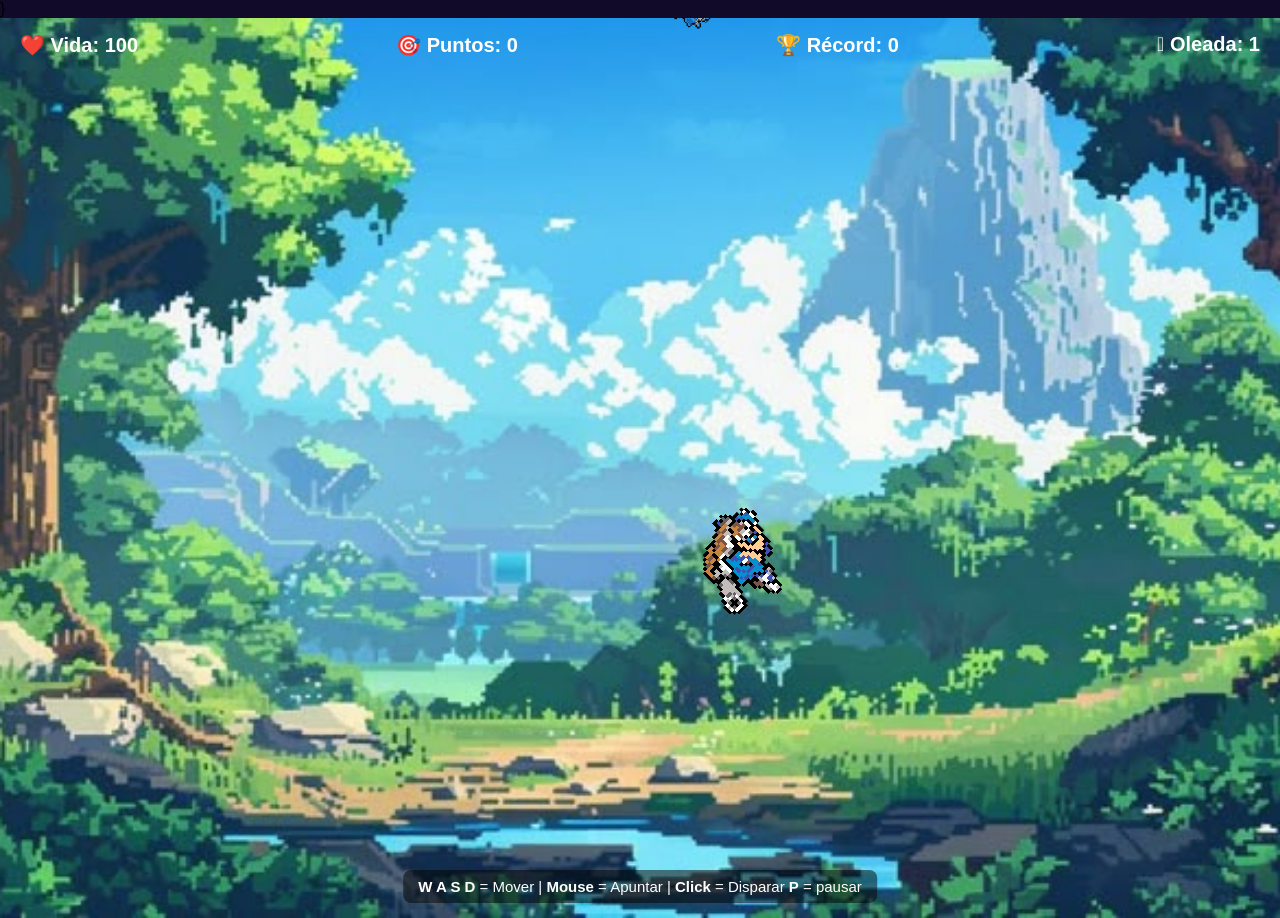
<file: index.html>
}<!DOCTYPE html>
<html lang="es">
<head>
    <meta charset="UTF-8">
    <meta name="viewport" content="width=device-width, initial-scale=1.0">
    <title>Zombie Shooter</title>
    <link rel="stylesheet" href="style.css">
</head>

<body>

    <div id="game">

        <!-- HUD -->
        <div id="hud">
            <div>❤️ Vida: <span id="health">100</span></div>
            <div>🎯 Puntos: <span id="score">0</span></div>
            <div>🏆 Récord: <span id="best">0</span></div>
            <div>🪏 Oleada: <span id="wave">1</span></div>

        </div>

        <!-- JUGADOR -->
        <div id="player">
            <img src="assents/scuarul.png" alt="">
        </div>

        <!-- ZOMBIES -->
        <div id="zombies"></div>

        <!-- BALAS -->
        <div id="bullets"></div>

        <!-- GAME OVER -->
        <div id="gameOver">

            <h1> try again👍</h1>

            <p>
                Puntuación:
                <span id="finalScore">0</span>
            </p>

            <p>
                Oleada:
                <span id="finalWave">1</span>
            </p>

            <button id="restart">
                🔄 Jugar de nuevo
            </button>
             
        
        
        
        </div>

        <!-- AYUDA -->
        <div id="instructions">
            <b>W A S D</b> = Mover |
            <b>Mouse</b> = Apuntar |
            <b>Click</b> = Disparar
            <b>P</b> = pausar
        </div>

    </div>

    <script src="script.js"></script>

</body>
</html>
</file>
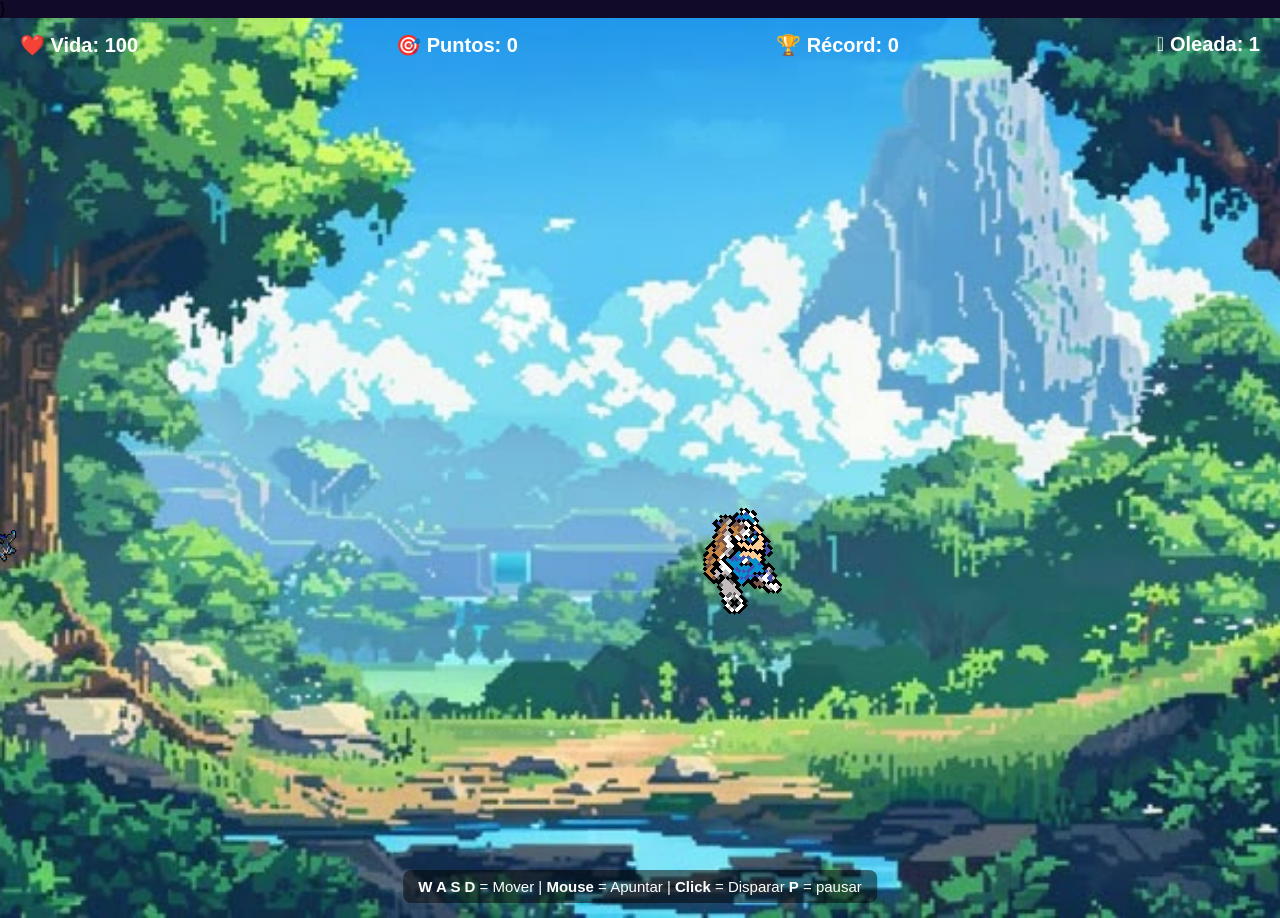
<file: juego.html>
}<!DOCTYPE html>
<html lang="es">
<head>
    <meta charset="UTF-8">
    <meta name="viewport" content="width=device-width, initial-scale=1.0">
    <title>Zombie Shooter</title>
    <link rel="stylesheet" href="style.css">
</head>

<body>

    <div id="game">

        <!-- HUD -->
        <div id="hud">
            <div>❤️ Vida: <span id="health">100</span></div>
            <div>🎯 Puntos: <span id="score">0</span></div>
            <div>🏆 Récord: <span id="best">0</span></div>
            <div>🪏 Oleada: <span id="wave">1</span></div>

        </div>

        <!-- JUGADOR -->
        <div id="player">
            <img src="assents/scuarul.png" alt="">
        </div>

        <!-- ZOMBIES -->
        <div id="zombies"></div>

        <!-- BALAS -->
        <div id="bullets"></div>

        <!-- GAME OVER -->
        <div id="gameOver">

            <h1> pendejo no dura nada👍</h1>

            <p>
                Puntuación:
                <span id="finalScore">0</span>
            </p>

            <p>
                Oleada:
                <span id="finalWave">1</span>
            </p>

            <button id="restart">
                🔄 Jugar de nuevo
            </button>
             
        
        
        
        </div>

        <!-- AYUDA -->
        <div id="instructions">
            <b>W A S D</b> = Mover |
            <b>Mouse</b> = Apuntar |
            <b>Click</b> = Disparar
            <b>P</b> = pausar
        </div>

    </div>

    <script src="script.js"></script>

</body>
</html>
</file>
<file: style.css>
* {
    margin: 0;
    padding: 0;
    box-sizing: border-box;
}

body {
    background: #110a29;
    overflow: hidden;
    font-family: Arial, sans-serif;
}

/* =========================
   JUEGO
========================= */

#game {
    width: 100vw;
    height: 100vh;
    position: relative;
    overflow: hidden;
    background: url("assents/fondo1.jpeg") center/cover no-repeat; /* Fondo por defecto */
    background-color: #110a29;
    cursor: crosshair;
    transition: background 1s ease; /* Para que cambie suave */
}

/* Fondo cuando matas 10 zombies = 100 puntos */
#game.fondo2 {
    background: url("assents/fondo2.jpeg") center/cover no-repeat;
}

/* Fondo cuando matas 20 zombies = 200 puntos */
#game.fondo3 {
    background: url("assents/fondo3.jpeg") center/cover no-repeat;
}
#game.fondo4 {
    background: url("assents/fondo3.jpeg") center/cover no-repeat;

}#game.fondo5 {
    background: url("assents/fondo3.jpeg") center/cover no-repeat;

}#game.fondo6 {
    background: url("assents/fondo3.jpeg") center/cover no-repeat;

}#game.fondo7 {
    background: url("assents/fondo3.jpeg") center/cover no-repeat;

}#game.fondo8 {
    background: url("assents/fondo3.jpeg") center/cover no-repeat;
}

/* =========================
   HUD
========================= */

#hud {
    position: absolute;

    top: 15px;
    left: 20px;
    right: 20px;

    display: flex;

    justify-content: space-between;

    color: white;

    font-size: 20px;

    font-weight: bold;

    z-index: 100;

    pointer-events: none;
}


/* =========================
   JUGADOR
========================= */

#player {

    position: absolute;
    
    width: 200px;

    height: 200px;

    z-index: 20;

    border-radius: 50%;

    display: flex;

    justify-content: center;
    align-items: center;

    font-size: 30px;

    z-index: 20;

    user-select: none;
}

#player img {
    width: 100%;
    height: 100%;
    object-fit: contain;
    image-rendering: pixelated;
  }
/* =========================
   ZOMBIES
========================= */

.zombie {
    position: absolute;
    width: 80px;
    height: 80px;
    border-radius: 50%;
    display: flex;
    justify-content: center;
    align-items: center;
    z-index: 10;
    user-select: none;
}

.zombie img {
    width: 70px;
    height: 70px;
    object-fit: contain;
}

/* =========================
   BALAS
========================= */

.bullet {

    position: absolute;

    width: 9px;
    height: 9px;

    background: #0d21db;

    border-radius: 50%;

    box-shadow:
        0 0 8px #0e0aec;

    z-index: 15;
}


/* =========================
   GAME OVER
========================= */

#gameOver {

    position: absolute;

    inset: 0;

    background: rgba(0, 0, 0, 0.85);

    display: none;

    flex-direction: column;

    justify-content: center;
    align-items: center;

    color: white;

    z-index: 200;

    text-align: center;
}


#gameOver h1 {

    font-size: 60px;

    color: #e74c3c;

    margin-bottom: 20px;
}


#gameOver p {

    font-size: 24px;

    margin: 8px;
}


#restart {

    margin-top: 25px;

    padding: 15px 35px;

    border: none;

    border-radius: 10px;

    background: #e74c3c;

    color: white;

    font-size: 20px;

    font-weight: bold;

    cursor: pointer;
}


#restart:hover {

    background: #c0392b;

    transform: scale(1.05);
}


/* =========================
   INSTRUCCIONES
========================= */

#instructions {

    position: absolute;

    bottom: 15px;

    left: 50%;

    transform: translateX(-50%);

    color: white;

    font-size: 15px;

    background: rgba(0,0,0,0.5);

    padding: 8px 15px;

    border-radius: 8px;

    z-index: 100;

    pointer-events: none;
}


/* =========================
   CELULAR
========================= */

@media (max-width: 700px) {

    #hud {

        font-size: 13px;

        gap: 8px;
    }

    #instructions {

        font-size: 11px;

        white-space: nowrap;
    }

    #gameOver h1 {

        font-size: 40px;
    }
}
</file>
